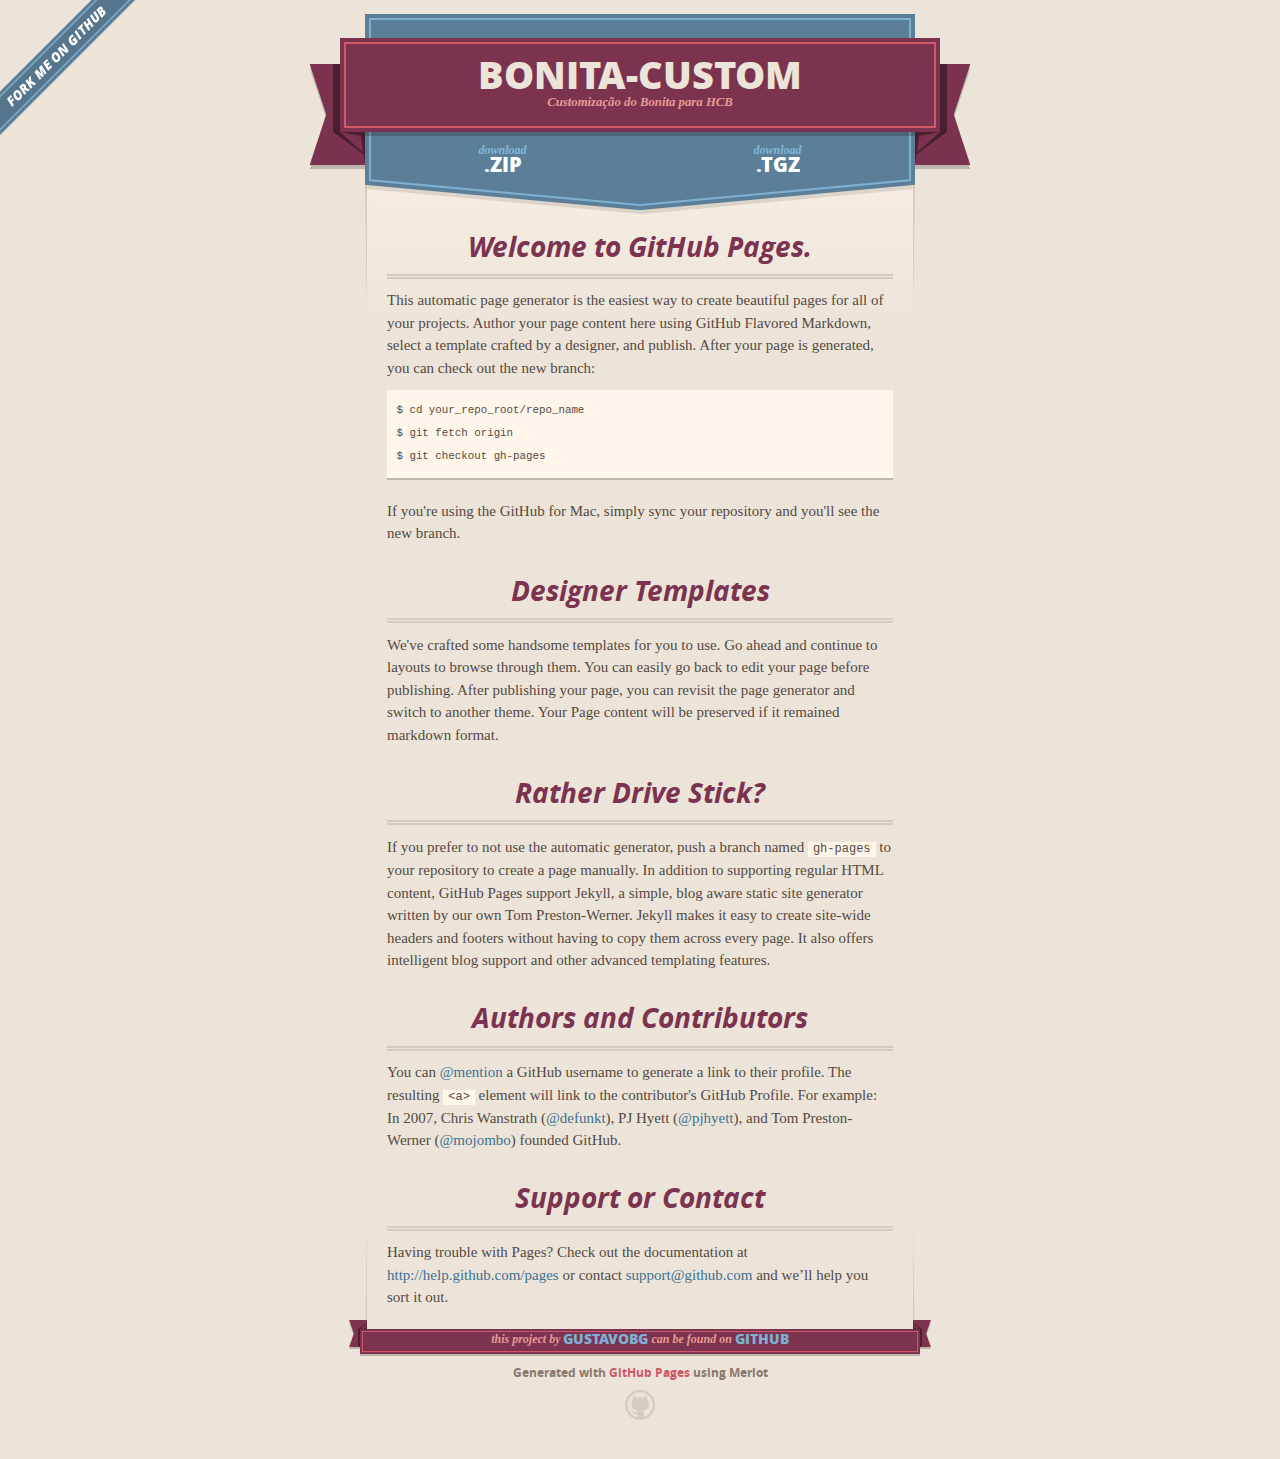
<file: index.html>
<!DOCTYPE html>
<html>
  <head>
    <meta charset='utf-8'>
    <meta http-equiv="X-UA-Compatible" content="chrome=1">
    <meta name="viewport" content="width=640" />

    <link rel="stylesheet" href="stylesheets/core.css" media="screen"/>
    <link rel="stylesheet" href="stylesheets/mobile.css" media="handheld, only screen and (max-device-width:640px)"/>
    <link rel="stylesheet" href="stylesheets/pygment_trac.css"/>

    <script type="text/javascript" src="javascripts/modernizr.js"></script>
    <script type="text/javascript" src="https://ajax.googleapis.com/ajax/libs/jquery/1.7.1/jquery.min.js"></script>
    <script type="text/javascript" src="javascripts/headsmart.min.js"></script>
    <script type="text/javascript">
      $(document).ready(function () {
        $('#main_content').headsmart()
      })
    </script>
    <title>Bonita-custom by gustavobg</title>
  </head>

  <body>
    <a id="forkme_banner" href="https://github.com/gustavobg/bonita-custom">View on GitHub</a>
    <div class="shell">

      <header>
        <span class="ribbon-outer">
          <span class="ribbon-inner">
            <h1>Bonita-custom</h1>
            <h2>Customização do Bonita para HCB</h2>
          </span>
          <span class="left-tail"></span>
          <span class="right-tail"></span>
        </span>
      </header>

      <section id="downloads">
        <span class="inner">
          <a href="https://github.com/gustavobg/bonita-custom/zipball/master" class="zip"><em>download</em> .ZIP</a><a href="https://github.com/gustavobg/bonita-custom/tarball/master" class="tgz"><em>download</em> .TGZ</a>
        </span>
      </section>


      <span class="banner-fix"></span>


      <section id="main_content">
        <h3>
<a name="welcome-to-github-pages" class="anchor" href="#welcome-to-github-pages"><span class="octicon octicon-link"></span></a>Welcome to GitHub Pages.</h3>

<p>This automatic page generator is the easiest way to create beautiful pages for all of your projects. Author your page content here using GitHub Flavored Markdown, select a template crafted by a designer, and publish. After your page is generated, you can check out the new branch:</p>

<pre><code>$ cd your_repo_root/repo_name
$ git fetch origin
$ git checkout gh-pages
</code></pre>

<p>If you're using the GitHub for Mac, simply sync your repository and you'll see the new branch.</p>

<h3>
<a name="designer-templates" class="anchor" href="#designer-templates"><span class="octicon octicon-link"></span></a>Designer Templates</h3>

<p>We've crafted some handsome templates for you to use. Go ahead and continue to layouts to browse through them. You can easily go back to edit your page before publishing. After publishing your page, you can revisit the page generator and switch to another theme. Your Page content will be preserved if it remained markdown format.</p>

<h3>
<a name="rather-drive-stick" class="anchor" href="#rather-drive-stick"><span class="octicon octicon-link"></span></a>Rather Drive Stick?</h3>

<p>If you prefer to not use the automatic generator, push a branch named <code>gh-pages</code> to your repository to create a page manually. In addition to supporting regular HTML content, GitHub Pages support Jekyll, a simple, blog aware static site generator written by our own Tom Preston-Werner. Jekyll makes it easy to create site-wide headers and footers without having to copy them across every page. It also offers intelligent blog support and other advanced templating features.</p>

<h3>
<a name="authors-and-contributors" class="anchor" href="#authors-and-contributors"><span class="octicon octicon-link"></span></a>Authors and Contributors</h3>

<p>You can <a href="https://github.com/blog/821" class="user-mention">@mention</a> a GitHub username to generate a link to their profile. The resulting <code>&lt;a&gt;</code> element will link to the contributor's GitHub Profile. For example: In 2007, Chris Wanstrath (<a href="https://github.com/defunkt" class="user-mention">@defunkt</a>), PJ Hyett (<a href="https://github.com/pjhyett" class="user-mention">@pjhyett</a>), and Tom Preston-Werner (<a href="https://github.com/mojombo" class="user-mention">@mojombo</a>) founded GitHub.</p>

<h3>
<a name="support-or-contact" class="anchor" href="#support-or-contact"><span class="octicon octicon-link"></span></a>Support or Contact</h3>

<p>Having trouble with Pages? Check out the documentation at <a href="http://help.github.com/pages">http://help.github.com/pages</a> or contact <a href="mailto:support@github.com">support@github.com</a> and we’ll help you sort it out.</p>
      </section>

      <footer>
        <span class="ribbon-outer">
          <span class="ribbon-inner">
            <p>this project by <a href="https://github.com/gustavobg">gustavobg</a> can be found on <a href="https://github.com/gustavobg/bonita-custom">GitHub</a></p>
          </span>
          <span class="left-tail"></span>
          <span class="right-tail"></span>
        </span>
        <p>Generated with <a href="http://pages.github.com">GitHub Pages</a> using Merlot</p>
        <span class="octocat"></span>
      </footer>

    </div>

    
  </body>
</html>
</file>
<file: stylesheets/core.css>
@import url("screen.css");
@import url("non-screen.css") handheld;
@import url("non-screen.css") only screen and (max-device-width:640px);
</file>
<file: stylesheets/mobile.css>
/* Generated by Font Squirrel (http://www.fontsquirrel.com) on February 9, 2012 */


@font-face {
  font-family: 'Open Sans';
  src: url('../fonts/opensans-regular-webfont.eot');
  src: url('../fonts/opensans-regular-webfont.eot?#iefix') format('embedded-opentype'),
       url('../fonts/opensans-regular-webfont.woff') format('woff'),
       url('../fonts/opensans-regular-webfont.ttf') format('truetype'),
       url('../fonts/opensans-regular-webfont.svg#OpenSansRegular') format('svg');
  font-weight: normal;
  font-style: normal;
}

@font-face {
  font-family: 'Open Sans';
  src: url('../fonts/opensans-italic-webfont.eot');
  src: url('../fonts/opensans-italic-webfont.eot?#iefix') format('embedded-opentype'),
       url('../fonts/opensans-italic-webfont.woff') format('woff'),
       url('../fonts/opensans-italic-webfont.ttf') format('truetype'),
       url('../fonts/opensans-italic-webfont.svg#OpenSansItalic') format('svg');
  font-weight: normal;
  font-style: italic;
}

@font-face {
  font-family: 'Open Sans';
  src: url('../fonts/opensans-bold-webfont.eot');
  src: url('../fonts/opensans-bold-webfont.eot?#iefix') format('embedded-opentype'),
       url('../fonts/opensans-bold-webfont.woff') format('woff'),
       url('../fonts/opensans-bold-webfont.ttf') format('truetype'),
       url('../fonts/opensans-bold-webfont.svg#OpenSansBold') format('svg');
  font-weight: bold;
  font-style: normal;
}

@font-face {
  font-family: 'Open Sans';
  src: url('../fonts/opensans-bolditalic-webfont.eot');
  src: url('../fonts/opensans-bolditalic-webfont.eot?#iefix') format('embedded-opentype'),
       url('../fonts/opensans-bolditalic-webfont.woff') format('woff'),
       url('../fonts/opensans-bolditalic-webfont.ttf') format('truetype'),
       url('../fonts/opensans-bolditalic-webfont.svg#OpenSansBoldItalic') format('svg');
  font-weight: bold;
  font-style: italic;
}

@font-face {
  font-family: 'Open Sans';
  src: url('../fonts/opensans-extrabold-webfont.eot');
  src: url('../fonts/opensans-extrabold-webfont.eot?#iefix') format('embedded-opentype'),
       url('../fonts/opensans-extrabold-webfont.woff') format('woff'),
       url('../fonts/opensans-extrabold-webfont.ttf') format('truetype'),
       url('../fonts/opensans-extrabold-webfont.svg#OpenSansExtrabold') format('svg');
  font-weight: bolder;
  font-style: normal;
}


/* http://meyerweb.com/eric/tools/css/reset/ 
   v2.0 | 20110126
   License: none (public domain)
*/

html, body, div, span, applet, object, iframe,
h1, h2, h3, h4, h5, h6, p, blockquote, pre,
a, abbr, acronym, address, big, cite, code,
del, dfn, em, img, ins, kbd, q, s, samp,
small, strike, strong, sub, sup, tt, var,
b, u, i, center,
dl, dt, dd, ol, ul, li,
fieldset, form, label, legend,
table, caption, tbody, tfoot, thead, tr, th, td,
article, aside, canvas, details, embed, 
figure, figcaption, footer, header, hgroup, 
menu, nav, output, ruby, section, summary,
time, mark, audio, video {
  margin: 0;
  padding: 0;
  border: 0;
  font-size: 100%;
  font: inherit;
  vertical-align: baseline;
}
/* HTML5 display-role reset for older browsers */
article, aside, details, figcaption, figure, 
footer, header, hgroup, menu, nav, section {
  display: block;
}
body {
  line-height: 1;
}
ol, ul {
  list-style: none;
}
blockquote, q {
  quotes: none;
}
blockquote:before, blockquote:after,
q:before, q:after {
  content: '';
  content: none;
}
table {
  border-collapse: collapse;
  border-spacing: 0;
}

header, footer, section {
  display: block;
  position: relative;
}

/* STYLES */

div.shell {
  display: block;
  width: 640px;
  margin: 0 auto;
}

a#forkme_banner {
  display: none;
}

/* header */

header {
  position: relative;
  z-index: 2;
  margin: 0;
  max-width: 640px;
  top: 51px;
}

header span.ribbon-inner {
  position: relative;
  display: block;
  background-color: #cd596b;
  border: 8px solid #7c334f;
  padding: 6px;
  z-index: 1;
}

header span.left-tail, header span.right-tail {
  position: relative;
  display: block;
  width: 19px;
  height: 10px;
  background: transparent url(../images/ribbon-tail-sprite-2x.png) 0 0 no-repeat;
  position: absolute;
  bottom: -10px;
  z-index: 0;
}

header span.left-tail {
  background-position: 0 0;
  left: 0;
}

header span.right-tail {
  background-position: -19px 0;
  right: 0;
}

header h1 {
  background-color: #7c334f;
  font-size: 2em;
  font-weight: bolder;
  font-style: normal;
  text-transform: uppercase;
  color: #ece4d8;
  text-align: center;
  line-height:1;  
  padding: 14px 20px 0;
}

header h2 {
  background-color: #7c334f;
  font: bold italic .85em/1.5 Georgia, Times, “Times New Roman”, serif;
  color: #e69b95;
  padding-bottom: 14px;
  margin-top: -3px;
  text-align: center;
}

section#downloads {
  position: relative;
  display: block;
  height: 171px;
  width: 602px;
  padding-bottom: 150px;
  margin: 51px auto -250px;
  z-index: 1;
  background: transparent url(../images/shield.png) center 0 no-repeat;
}

section#downloads a {
  display: none;
}

span.banner-fix {
  background: transparent url(../images/shield-fallback.png) center top no-repeat;
  display: block;
  height: 31px;
  position: absolute;
  width: 640px;
  top: 20px;

}

section#main_content {
  z-index: 2;
  padding: 20px 40px 0;
  min-height:185px;
}

/* footer */

footer {
  background: none;
  padding-top: 104px;
  margin: -94px auto 40px;
  max-width:640px;
  text-align: center;
}

footer span.ribbon-outer {
  display: block;
  position: relative;
  border-bottom: 2px solid #bdb6ad;
}

footer span.ribbon-inner {
  position: relative;
  display: block;
  background-color: #cd596b;
  border: 8px solid #7c334f;
  padding: 6px;
  z-index: 1;
}

footer p {
  font-family: 'Open Sans', sans-serif;
  font-weight: bold;
  font-size: .6em;
  color: #8b786f;
}

footer a {
  color: #cd596b;
}

footer span.ribbon-inner p {
  background-color: #7c334f;
  margin: 0;
  color: #e69b95;
  font: bold italic 22px/1 Georgia, Times, “Times New Roman”, serif;
  height: auto;
  line-height: 1.1;
  padding: 20px 0px 10px;
}

footer span.ribbon-inner a {
  display: block;
  position: relative;
  bottom: 0;
  color: #7eb0d2;
  font-family: 'Open Sans', sans-serif;
  text-transform: uppercase;
  font-style: normal;
  font-weight: bolder;
  font-size: 38px;
  padding-bottom: 10px;
}

footer span.ribbon-inner a:hover {
  color: #7eb0d2;
}

footer span.left-tail, footer span.right-tail {
  position: relative;
  display: block;
  width: 23px;
  height: 126px;
  background: transparent url(../images/small-ribbon-tail-sprite-2x.png) 0 0 no-repeat;
  position: absolute;
  top: -126px;
  z-index: 0;
}

footer span.left-tail {
  background-position: 0 0;
  left: 0;
}

footer span.right-tail {
  background-position: -23px 0;
  right: 0;
}

footer span.octocat {
  background: transparent url(../images/octocat-2x.png) 0 0 no-repeat;
  display: block;
  width: 60px;
  height: 60px;
  margin: 20px auto 0;}

/* content */

body {
  background: #ece4d8;
  font: normal normal 30px/1.5 Georgia, Palatino,” Palatino Linotype”, Times, “Times New Roman”, serif;
  color: #544943;
  -webkit-font-smoothing: antialiased;
}

a, a:hover {
  color: #417090;
}

a {
  text-decoration: none;
}

a:hover {
  text-decoration: underline;
}

h1,h2,h3,h4,h5,h6 {
  font-family: 'Open Sans', sans-serif;
  font-weight: bold;
}

p {
  margin: .7em 0 0;
}

strong {
  font-weight: bold;
}

em {
  font-style: italic;
}

ol {
  margin: .7em 0;
  list-style-type: decimal;
  padding-left: 1.35em;
}

ul {
  margin: .7em 0;
  padding-left: 1.35em;
}

ul li {
  padding-left: 20px;
  background: transparent url(../images/chevron-2x.png) left 15px no-repeat;
}

blockquote {
  font-family: 'Open Sans', sans-serif;
  margin: 20px 0;
  color: #8b786f;
  padding-left: 1.35em;
  background: transparent url('../images/blockquote-gfx-2x.png') 0 8px no-repeat;
}

img {
  -webkit-box-shadow: 0px 4px 0px #bdb6ad;
  -moz-box-shadow: 0px 4px 0px #bdb6ad;
  box-shadow: 0px 4px 0px #bdb6ad;
  border: 4px solid #fff6e9;
  max-width: 556px;
}

hr {
  border: none;
  outline: none;
  height: 42px;
  background: transparent url('../images/hr-2x.jpg') center center repeat-x;
  margin: 0 0 20px;
}

code {
  background: #fff6e9;
  font: normal normal .9em/1.7 "Lucida Sans Typewriter", "Lucida Console", Monaco, "Bitstream Vera Sans Mono", monospace;
  padding: 0 5px 1px;
}

pre {
  margin: 10px 0 20px;
  padding: .7em;
  background: #fff6e9;
  border-bottom: 4px solid #bdb6ad;
  font: normal normal .9em/1.7 "Lucida Sans Typewriter", "Lucida Console", Monaco, "Bitstream Vera Sans Mono", monospace;
  overflow: auto;
}

table {
  background: #fff6e9;
  display: table;
  width: 100%;
  border-collapse: separate;
  border-bottom: 4px solid #bdb6ad;
  margin: 10px 0;
}

tr {
  display: table-row;
}

th {
  display: table-cell;
  padding: 2px 10px;
  border: solid #ece4d8;
  border-width: 0 4px 4px 0;
  color: #cd596b;
  font-family: 'Open Sans', sans-serif;
  font-weight: bold;
  font-size: .85em;
}

td {
  display: table-cell;
  padding: 0 .7em;
  border: solid #ece4d8;
  border-width: 0 4px 4px 0;
}

td:last-child, th:last-child {
  border-right: none;
}

tr:last-child td {
  border-bottom: none;
}

dl {
  margin: .7em 0 20px;
}

dt {
  font-family: 'Open Sans', sans-serif;
  font-weight: bold;
}

dd {
  padding-left: 1.35em;
}

dd p:first-child {
  margin-top: 0;
}

/* Content based headers */

#main_content > .header-level-1:first-child,
#main_content > .header-level-2:first-child,
#main_content > .header-level-3:first-child,
#main_content > .header-level-4:first-child,
#main_content > .header-level-5:first-child,
#main_content > .header-level-6:first-child {
  margin-top: 0;
}

.header-level-1 {
  font-size: 1.85em;
  border-bottom: .2em double #d3ccc1;
  color: #7c334f;
  text-align: center;
  font-style: italic;
  margin: 1.1em 0 .38em;
  line-height: 1.2;
  padding-bottom: 10px
}

.header-level-2 {
  font-size: 1.58em;
  color: #7c334f;
  margin: .95em 0 .5em;
  border-bottom: .1em solid #D3CCC1;
  line-height: 1.2;
  padding-bottom: 10px
}

.header-level-3 {
  margin: 20px 0 10px;
  font-size: 1.45em;
}

.header-level-4 {
  margin: .6em 0;
  font-size: 1.2em;
  color: #cd596b;
}

.header-level-5 {
  margin: .7em 0;
  font-size: 1em;
  color: #8b786f;
}

.header-level-6 {
  margin: .8em 0;
  font-size: .85em;
  font-style: italic;
}
</file>
<file: stylesheets/pygment_trac.css>
.highlight  { background: #ffffff; }
.highlight .c { color: #999988; font-style: italic } /* Comment */
.highlight .err { color: #a61717; background-color: #e3d2d2 } /* Error */
.highlight .k { font-weight: bold } /* Keyword */
.highlight .o { font-weight: bold } /* Operator */
.highlight .cm { color: #999988; font-style: italic } /* Comment.Multiline */
.highlight .cp { color: #999999; font-weight: bold } /* Comment.Preproc */
.highlight .c1 { color: #999988; font-style: italic } /* Comment.Single */
.highlight .cs { color: #999999; font-weight: bold; font-style: italic } /* Comment.Special */
.highlight .gd { color: #000000; background-color: #ffdddd } /* Generic.Deleted */
.highlight .gd .x { color: #000000; background-color: #ffaaaa } /* Generic.Deleted.Specific */
.highlight .ge { font-style: italic } /* Generic.Emph */
.highlight .gr { color: #aa0000 } /* Generic.Error */
.highlight .gh { color: #999999 } /* Generic.Heading */
.highlight .gi { color: #000000; background-color: #ddffdd } /* Generic.Inserted */
.highlight .gi .x { color: #000000; background-color: #aaffaa } /* Generic.Inserted.Specific */
.highlight .go { color: #888888 } /* Generic.Output */
.highlight .gp { color: #555555 } /* Generic.Prompt */
.highlight .gs { font-weight: bold } /* Generic.Strong */
.highlight .gu { color: #800080; font-weight: bold; } /* Generic.Subheading */
.highlight .gt { color: #aa0000 } /* Generic.Traceback */
.highlight .kc { font-weight: bold } /* Keyword.Constant */
.highlight .kd { font-weight: bold } /* Keyword.Declaration */
.highlight .kn { font-weight: bold } /* Keyword.Namespace */
.highlight .kp { font-weight: bold } /* Keyword.Pseudo */
.highlight .kr { font-weight: bold } /* Keyword.Reserved */
.highlight .kt { color: #445588; font-weight: bold } /* Keyword.Type */
.highlight .m { color: #009999 } /* Literal.Number */
.highlight .s { color: #d14 } /* Literal.String */
.highlight .na { color: #008080 } /* Name.Attribute */
.highlight .nb { color: #0086B3 } /* Name.Builtin */
.highlight .nc { color: #445588; font-weight: bold } /* Name.Class */
.highlight .no { color: #008080 } /* Name.Constant */
.highlight .ni { color: #800080 } /* Name.Entity */
.highlight .ne { color: #990000; font-weight: bold } /* Name.Exception */
.highlight .nf { color: #990000; font-weight: bold } /* Name.Function */
.highlight .nn { color: #555555 } /* Name.Namespace */
.highlight .nt { color: #000080 } /* Name.Tag */
.highlight .nv { color: #008080 } /* Name.Variable */
.highlight .ow { font-weight: bold } /* Operator.Word */
.highlight .w { color: #bbbbbb } /* Text.Whitespace */
.highlight .mf { color: #009999 } /* Literal.Number.Float */
.highlight .mh { color: #009999 } /* Literal.Number.Hex */
.highlight .mi { color: #009999 } /* Literal.Number.Integer */
.highlight .mo { color: #009999 } /* Literal.Number.Oct */
.highlight .sb { color: #d14 } /* Literal.String.Backtick */
.highlight .sc { color: #d14 } /* Literal.String.Char */
.highlight .sd { color: #d14 } /* Literal.String.Doc */
.highlight .s2 { color: #d14 } /* Literal.String.Double */
.highlight .se { color: #d14 } /* Literal.String.Escape */
.highlight .sh { color: #d14 } /* Literal.String.Heredoc */
.highlight .si { color: #d14 } /* Literal.String.Interpol */
.highlight .sx { color: #d14 } /* Literal.String.Other */
.highlight .sr { color: #009926 } /* Literal.String.Regex */
.highlight .s1 { color: #d14 } /* Literal.String.Single */
.highlight .ss { color: #990073 } /* Literal.String.Symbol */
.highlight .bp { color: #999999 } /* Name.Builtin.Pseudo */
.highlight .vc { color: #008080 } /* Name.Variable.Class */
.highlight .vg { color: #008080 } /* Name.Variable.Global */
.highlight .vi { color: #008080 } /* Name.Variable.Instance */
.highlight .il { color: #009999 } /* Literal.Number.Integer.Long */

.type-csharp .highlight .k { color: #0000FF }
.type-csharp .highlight .kt { color: #0000FF }
.type-csharp .highlight .nf { color: #000000; font-weight: normal }
.type-csharp .highlight .nc { color: #2B91AF }
.type-csharp .highlight .nn { color: #000000 }
.type-csharp .highlight .s { color: #A31515 }
.type-csharp .highlight .sc { color: #A31515 }
</file>
